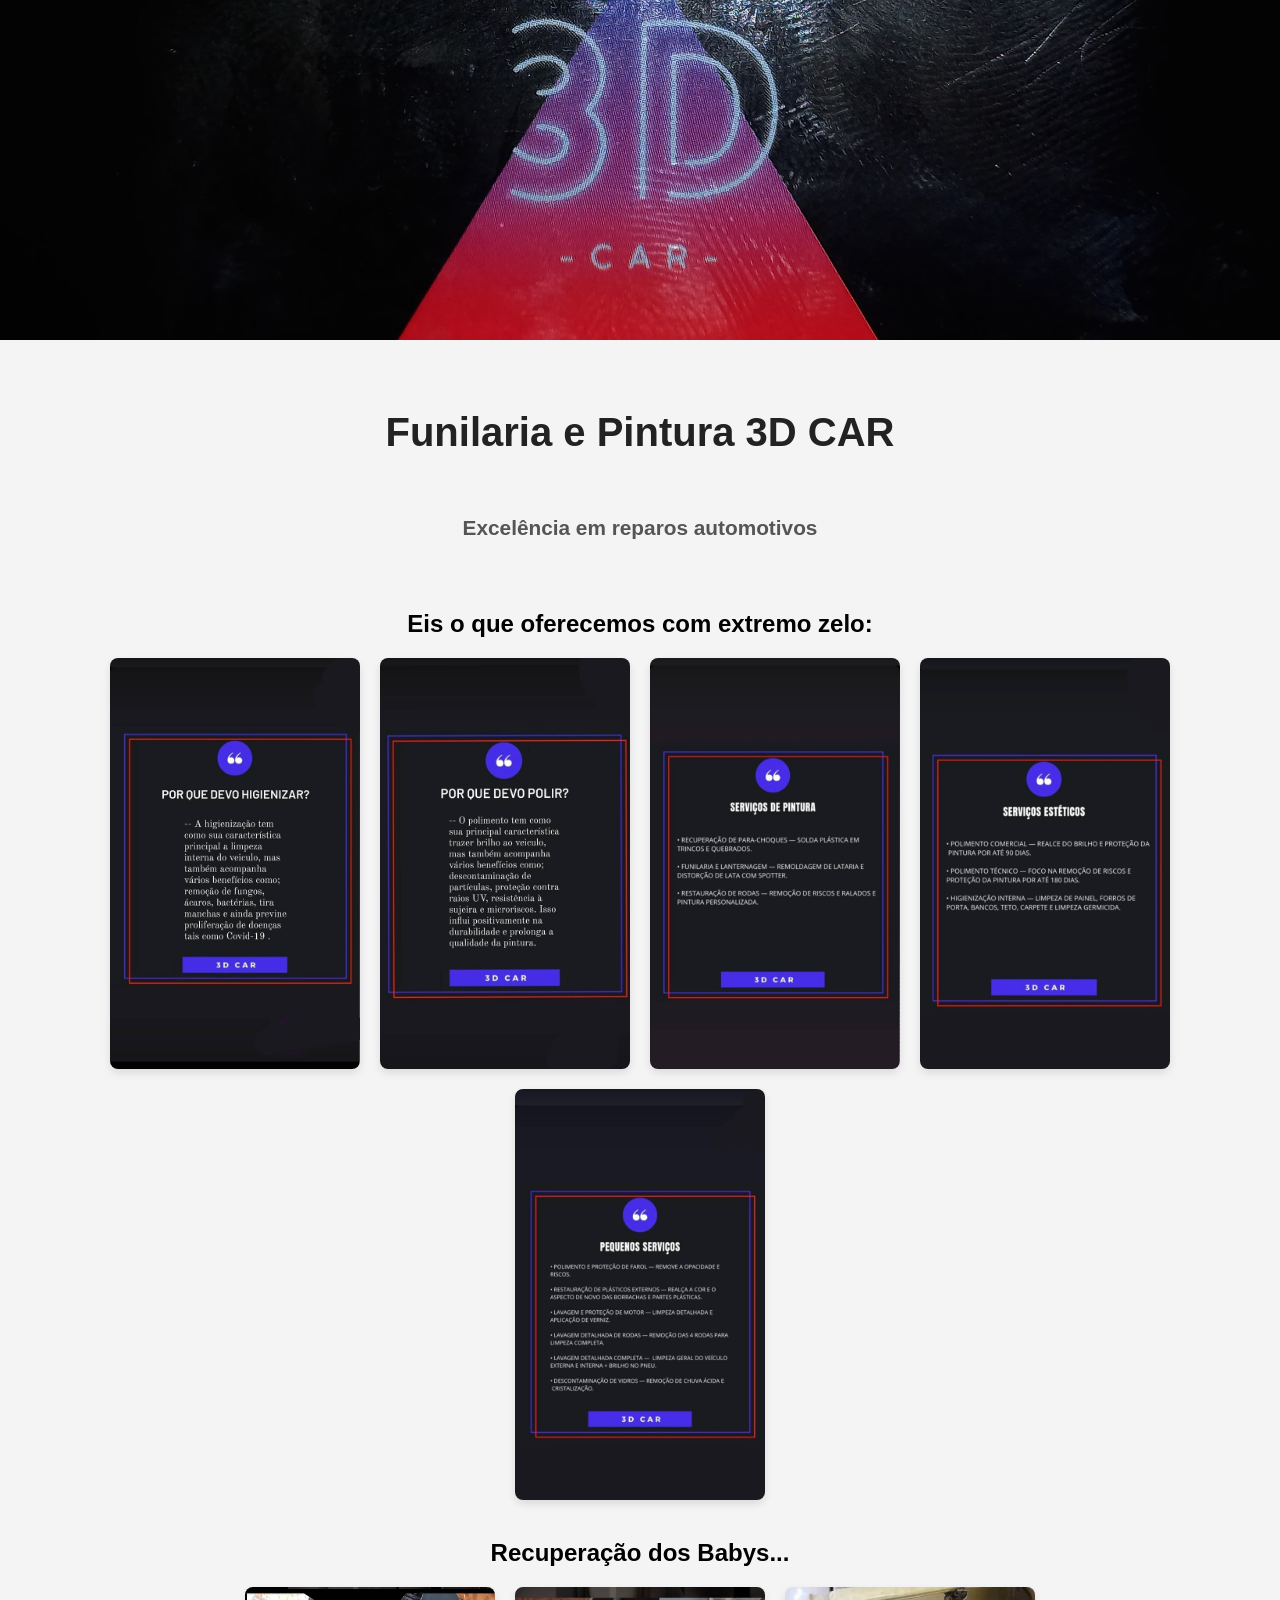
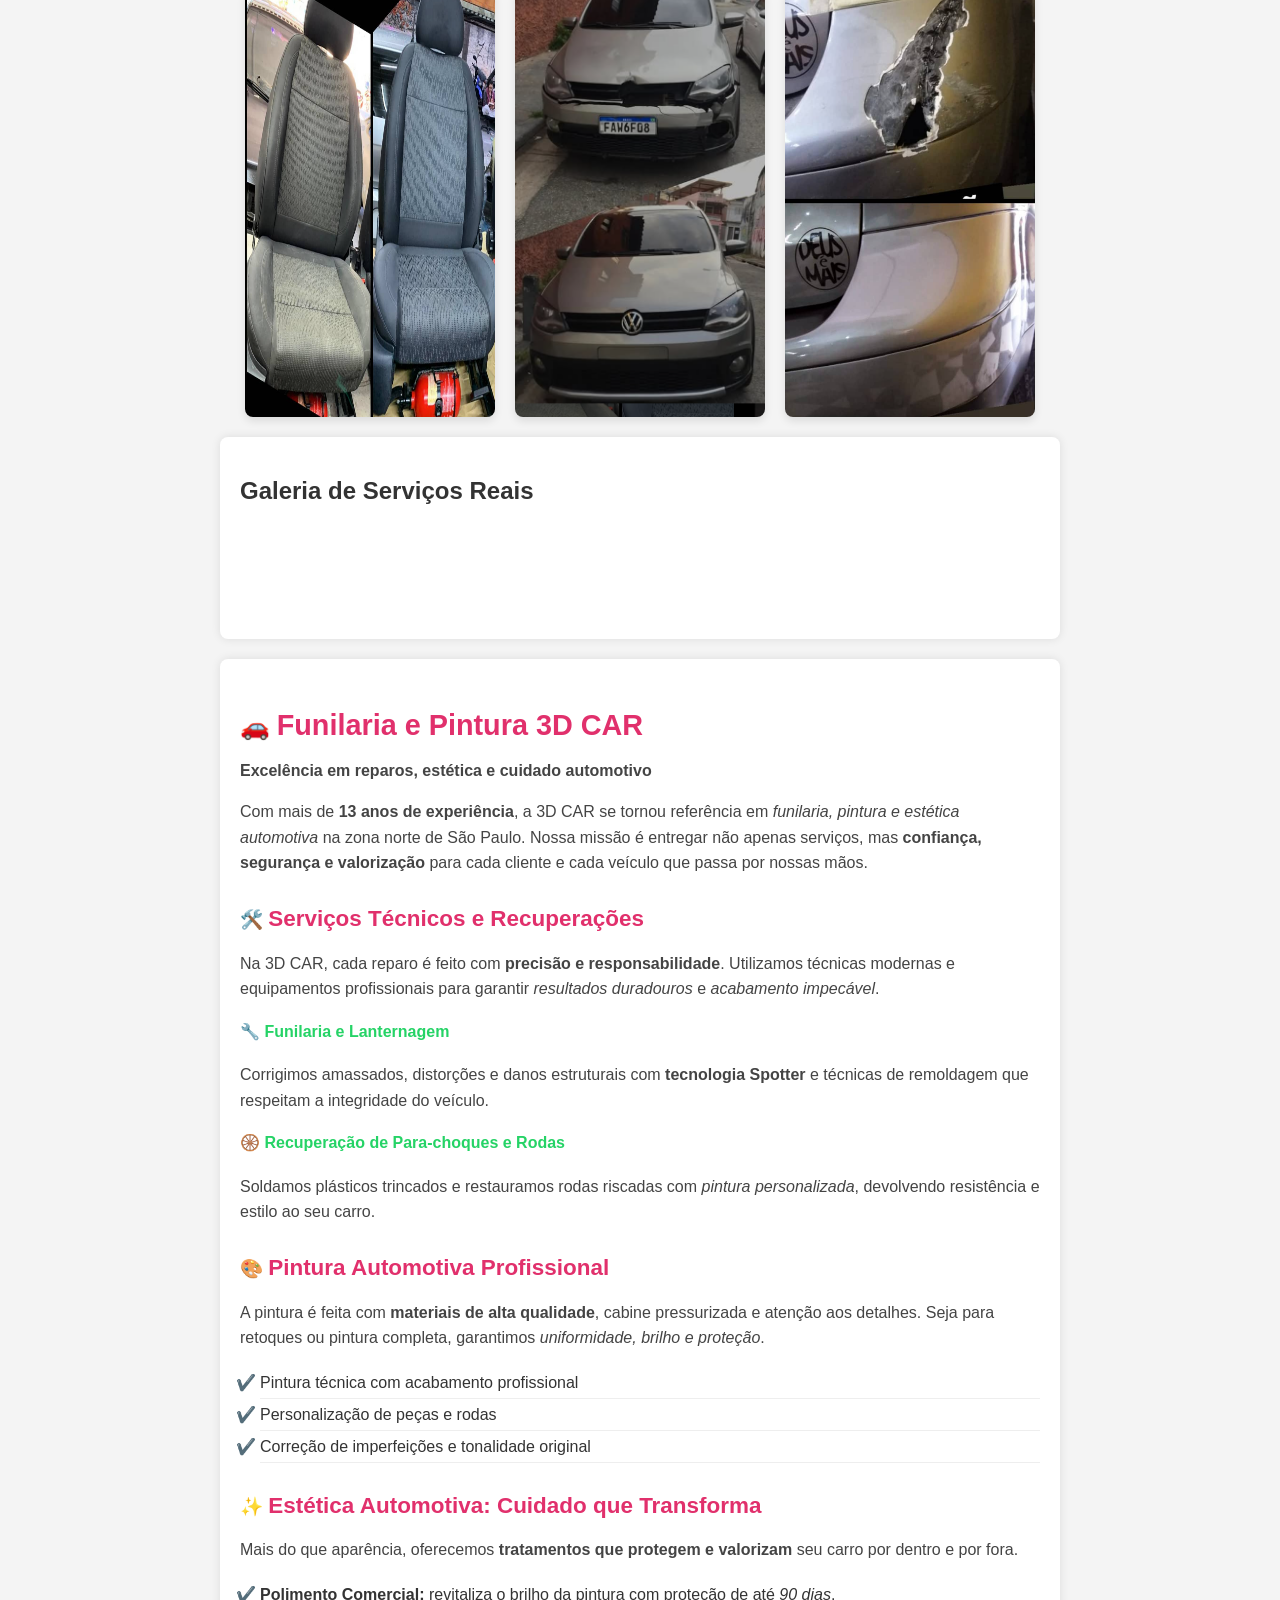
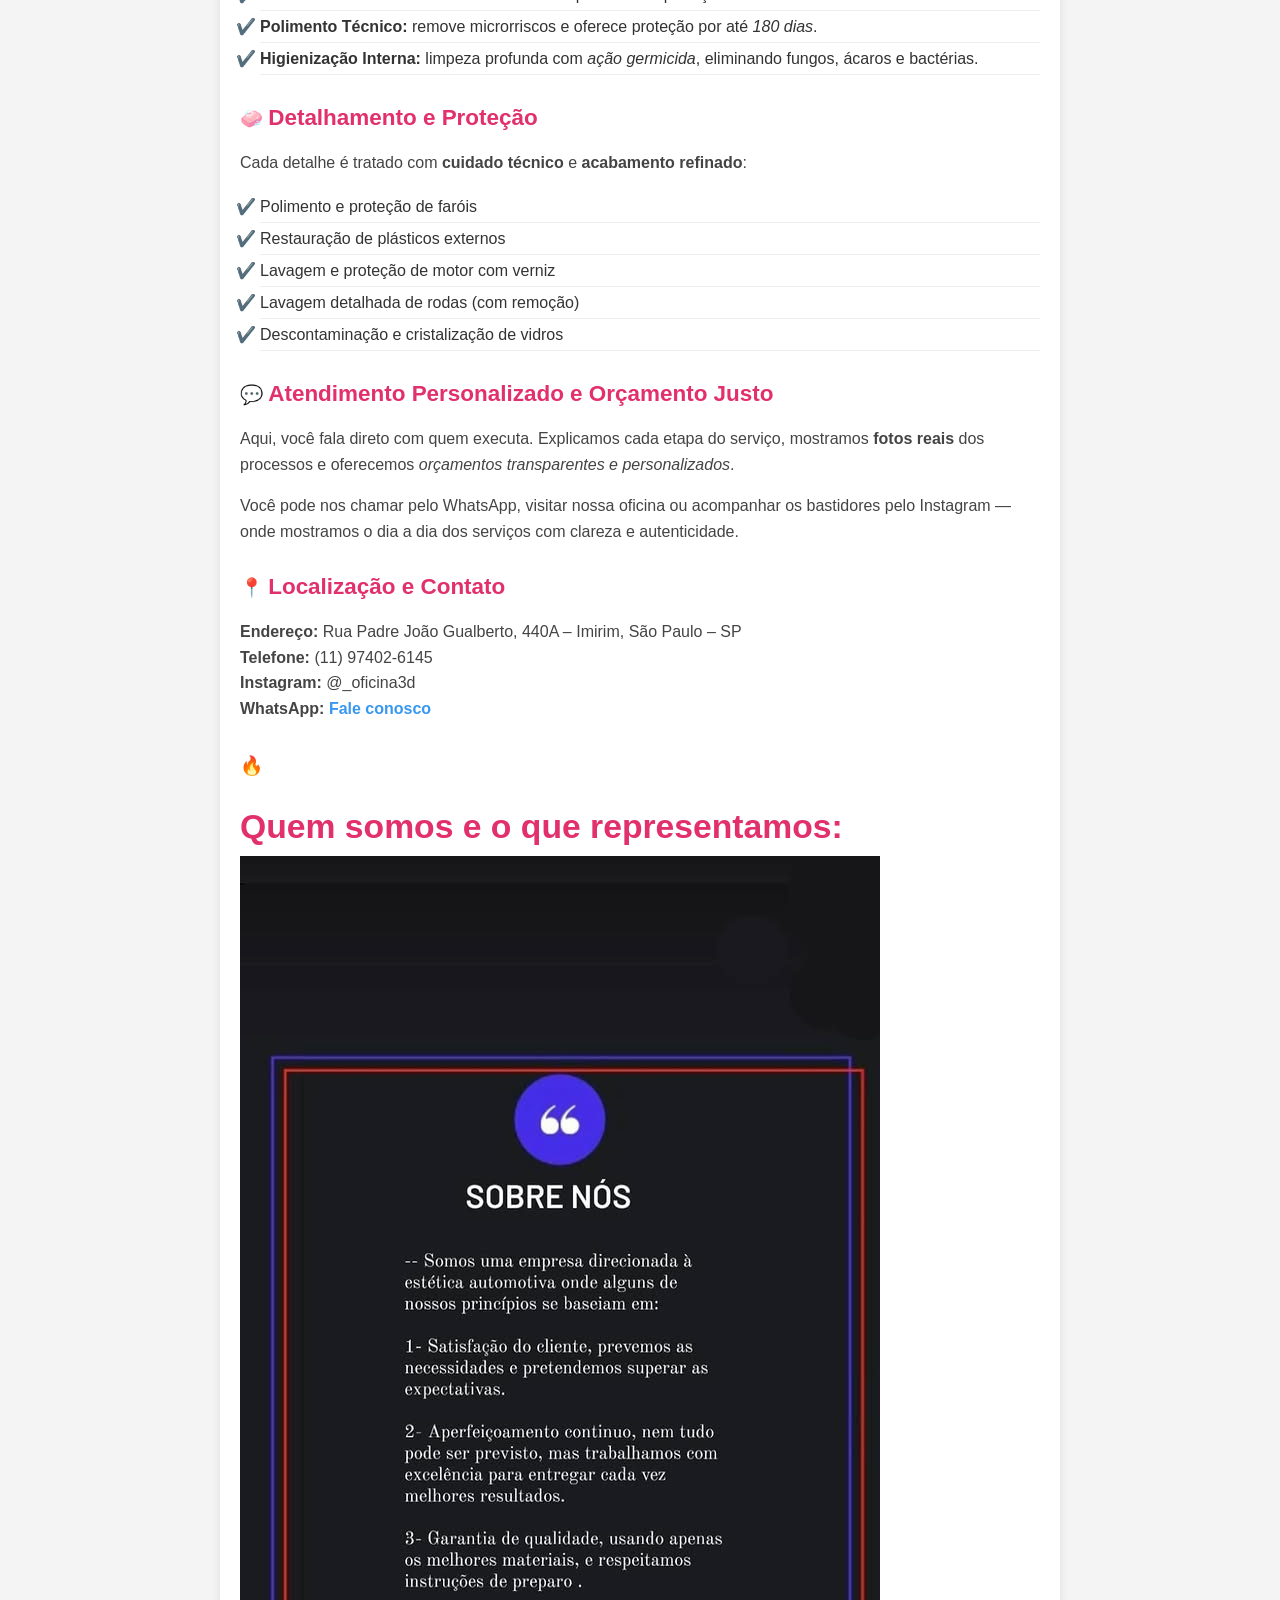
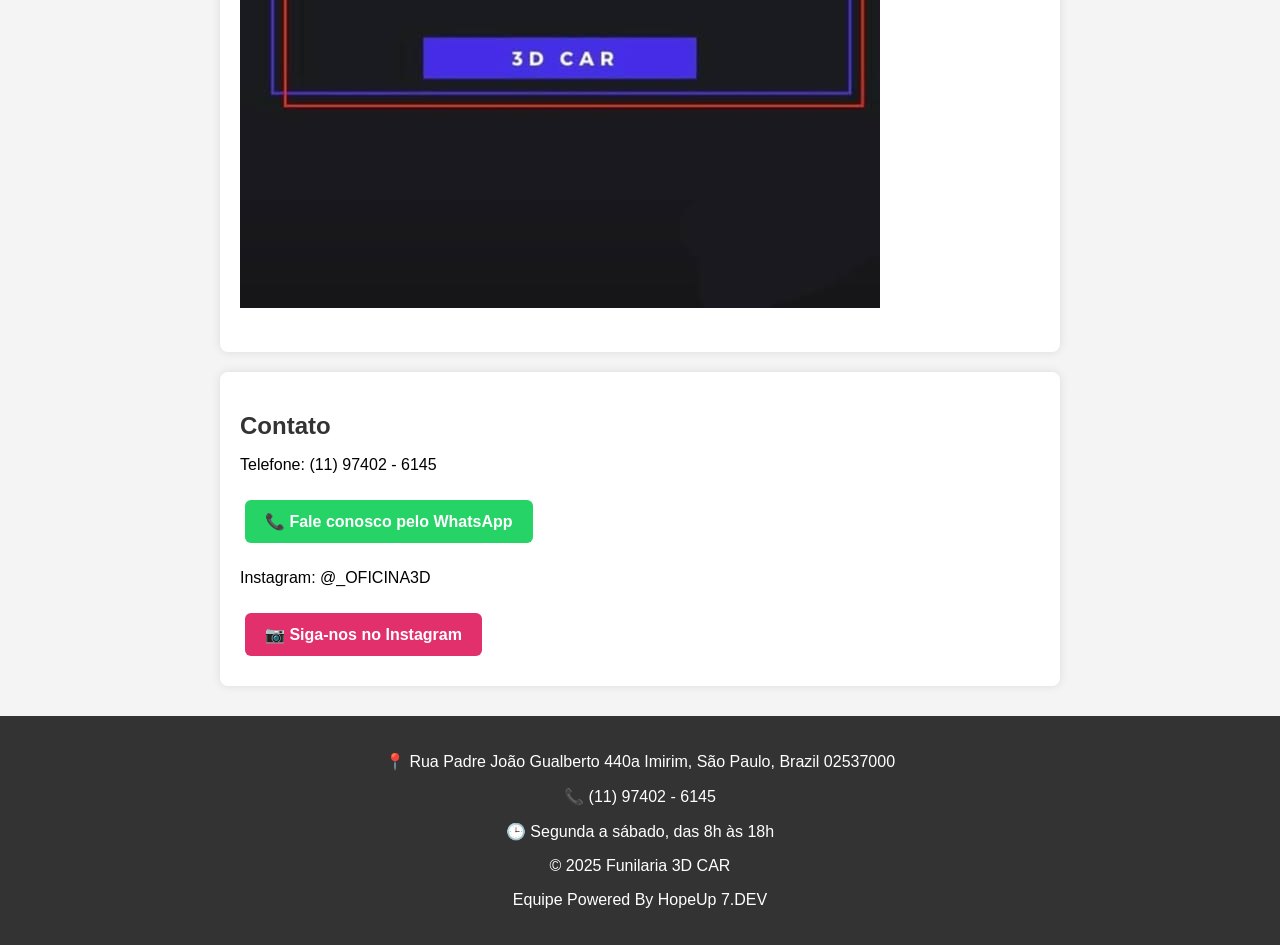
<file: index.html>
<!DOCTYPE html>
<html lang="pt-br">
<head>
  <meta charset="UTF-8">
  <meta name="viewport" content="width=device-width, initial-scale=1.0">
  <meta name="description" content="Funilaria e Pintura 3D CAR – Excelência em reparos automotivos, estética e pintura profissional na zona norte de São Paulo.">
  
  <title>Funilaria 3D CAR</title>
  <link rel="stylesheet" href="./fun_styles.css">
</head>
<body>

  <!-- 🔥 CABEÇALHO COM FUNDO DE IMAGEM -->
  <header class="banner">
    <div class="overlay"></div>
  </header>

  <main>
    <h1 class="titulo-principal">Funilaria e Pintura 3D CAR</h1>
    <h1 class="subtitulo-principal">Excelência em reparos automotivos</h1>

    <!-- 🔧 Galeria de Serviços -->
    <section class="galeria">
      <h2>Eis o que oferecemos com extremo zelo:</h2>
      <div class="imagens">

        <img src="fun_front\fun_assets\IMAGENS\serviços_prestados\fun_dan_pk_higienizar.jpg" alt="Reparo automotivo com atenção aos detalhes" loading="lazy">
        
        <img src="fun_front\fun_assets\IMAGENS\serviços_prestados\fun_dan_pk_polir.jpg" alt="Reparo automotivo com atenção aos detalhes" loading="lazy">
        
        <img src="fun_front\fun_assets\IMAGENS\serviços_prestados\fun_dan_serviços prestados1.jpg" alt="Reparo automotivo com atenção aos detalhes" loading="lazy">

        <img src="fun_front\fun_assets\IMAGENS\serviços_prestados\fun_dan_serviços prestados2.jpg" alt="Pintura profissional com acabamento refinado" loading="lazy">

        <img src="fun_front\fun_assets\IMAGENS\serviços_prestados\fun_dan_serviços prestados3.jpg" alt="Funilaria feita com precisão técnica" loading="lazy">
      </div>
    </section>

    <!-- 🔧 Recuperação de peças -->
    <section class="galeria">
      <h2>Recuperação dos Babys...</h2>
      <div class="imagens">

        <img src="fun_front/fun_assets/IMAGENS/restauracao/restauração_1.png" alt="Peça automotiva restaurada com técnica avançada" loading="lazy">

        <img src="fun_front/fun_assets/IMAGENS/restauracao/restauracao_2.png" alt="Recuperação de para-choque com acabamento profissional" loading="lazy">

        <img src="fun_front/fun_assets/IMAGENS/restauracao/restauracao_3.png" alt="Restauração de rodas com pintura personalizada" loading="lazy">
      </div>
    </section>

    <!-- 🎥 Galeria de vídeos reais -->
    <section class="caixa galeria">
      <h2>Galeria de Serviços Reais</h2>
      <div class="video-instagram-grid">

        <blockquote class="instagram-media" data-instgrm-permalink="https://www.instagram.com/reel/C7c71S9IW4c/" data-instgrm-version="14" style="max-width:540px; width:100%;"></blockquote>

        <blockquote class="instagram-media" data-instgrm-permalink="https://www.instagram.com/reel/C36L8ger9OQ/" data-instgrm-version="14" style="max-width:540px; width:100%;"></blockquote>

        <blockquote class="instagram-media" data-instgrm-permalink="https://www.instagram.com/reel/CTYE1ZBFa97/" data-instgrm-version="14" style="max-width:540px; width:100%;"></blockquote>

        <blockquote class="instagram-media" data-instgrm-permalink="https://www.instagram.com/reel/CXpFTALFDRd/" data-instgrm-version="14" style="max-width:540px; width:100%;"></blockquote>
        
      </div>
      <script async src="//www.instagram.com/embed.js"></script>
    </section>

    <!-- 🧾 Sobre Nós -->
    <section class="caixa apresentacao-3dcar">
      <h2>🚗 <span class="destaque">Funilaria e Pintura 3D CAR</span></h2>
      <p><strong>Excelência em reparos, estética e cuidado automotivo</strong></p>
      <p>Com mais de <strong>13 anos de experiência</strong>, a 3D CAR se tornou referência em <em>funilaria, pintura e estética automotiva</em> na zona norte de São Paulo. Nossa missão é entregar não apenas serviços, mas <strong>confiança, segurança e valorização</strong> para cada cliente e cada veículo que passa por nossas mãos.</p>

      <h3>🛠️ <span class="destaque">Serviços Técnicos e Recuperações</span></h3>
      <p>Na 3D CAR, cada reparo é feito com <strong>precisão e responsabilidade</strong>. Utilizamos técnicas modernas e equipamentos profissionais para garantir <em>resultados duradouros</em> e <em>acabamento impecável</em>.</p>

      <h4>🔧 Funilaria e Lanternagem</h4>
      <p>Corrigimos amassados, distorções e danos estruturais com <strong>tecnologia Spotter</strong> e técnicas de remoldagem que respeitam a integridade do veículo.</p>

      <h4>🛞 Recuperação de Para-choques e Rodas</h4>
      <p>Soldamos plásticos trincados e restauramos rodas riscadas com <em>pintura personalizada</em>, devolvendo resistência e estilo ao seu carro.</p>

      <h3>🎨 <span class="destaque">Pintura Automotiva Profissional</span></h3>
      <p>A pintura é feita com <strong>materiais de alta qualidade</strong>, cabine pressurizada e atenção aos detalhes. Seja para retoques ou pintura completa, garantimos <em>uniformidade, brilho e proteção</em>.</p>
      <ul>
        <li>Pintura técnica com acabamento profissional</li>
        <li>Personalização de peças e rodas</li>
        <li>Correção de imperfeições e tonalidade original</li>
      </ul>

      <h3>✨ <span class="destaque">Estética Automotiva: Cuidado que Transforma</span></h3>
      <p>Mais do que aparência, oferecemos <strong>tratamentos que protegem e valorizam</strong> seu carro por dentro e por fora.</p>
      <ul>
        <li><strong>Polimento Comercial:</strong> revitaliza o brilho da pintura com proteção de até <em>90 dias</em>.</li>
        <li><strong>Polimento Técnico:</strong> remove microrriscos e oferece proteção por até <em>180 dias</em>.</li>
        <li><strong>Higienização Interna:</strong> limpeza profunda com <em>ação germicida</em>, eliminando fungos, ácaros e bactérias.</li>
      </ul>

      <h3>🧼 <span class="destaque">Detalhamento e Proteção</span></h3>
      <p>Cada detalhe é tratado com <strong>cuidado técnico</strong> e <strong>acabamento refinado</strong>:</p>
      <ul>
        <li>Polimento e proteção de faróis</li>
        <li>Restauração de plásticos externos</li>
        <li>Lavagem e proteção de motor com verniz</li>
        <li>Lavagem detalhada de rodas (com remoção)</li>
        <li>Descontaminação e cristalização de vidros</li>
      </ul>

      <h3>💬 <span class="destaque">Atendimento Personalizado e Orçamento Justo</span></h3>
      <p>Aqui, você fala direto com quem executa. Explicamos cada etapa do serviço, mostramos <strong>fotos reais</strong> dos processos e oferecemos <em>orçamentos transparentes e personalizados</em>.</p>
      <p>Você pode nos chamar pelo WhatsApp, visitar nossa oficina ou acompanhar os bastidores pelo Instagram — onde mostramos o dia a dia dos serviços com clareza e autenticidade.</p>

      <h3>📍 <span class="destaque">Localização e Contato</span></h3>
      <p><strong>Endereço:</strong> Rua Padre João Gualberto, 440A – Imirim, São Paulo – SP<br>
        <strong>Telefone:</strong> (11) 97402-6145<br>
        <strong>Instagram:</strong> @_oficina3d<br>
        <strong>WhatsApp:</strong> <a href="https://wa.me/5511974026145" target="_blank">Fale conosco</a></p>

      <h3>🔥 <span class="destaque


      </section class="galeria">
      <h2>Quem somos e o que representamos:</h2>
      <div class="imagens">
        <img src="fun_front/fun_assets/IMAGENS/fun_dan_sobre_nos/fun_dan_sobre_nos.jpg" alt="Quem somos...">

      </div>
    </section>

    <section class="caixa contato">
      <h2>Contato</h2>

      <!-- Botão WhatsApp -->
      <p>Telefone: (11) 97402 - 6145</p>
      <a href="https://wa.me/5511974026145" target="_blank" class="botao-whatsapp">
        📞 Fale conosco pelo WhatsApp
      </a>

      <!-- Botão Instagram -->
      <p>Instagram: @_OFICINA3D</p>
      <a href="https://instagram.com/_OFICINA3D" target="_blank" class="botao-instagram">
        📷 Siga-nos no Instagram
      </a>
    </section>
  </main>

  <footer>
    <p>📍 Rua Padre João Gualberto 440a Imirim, São Paulo, Brazil 02537000</p>
    <p>📞 (11) 97402 - 6145</p>
    <p>🕒 Segunda a sábado, das 8h às 18h</p>
    <p>&copy; 2025 Funilaria 3D CAR</p>
    <p>Equipe Powered By HopeUp 7.DEV</p>

  </footer>

</body>
</html>
</file>
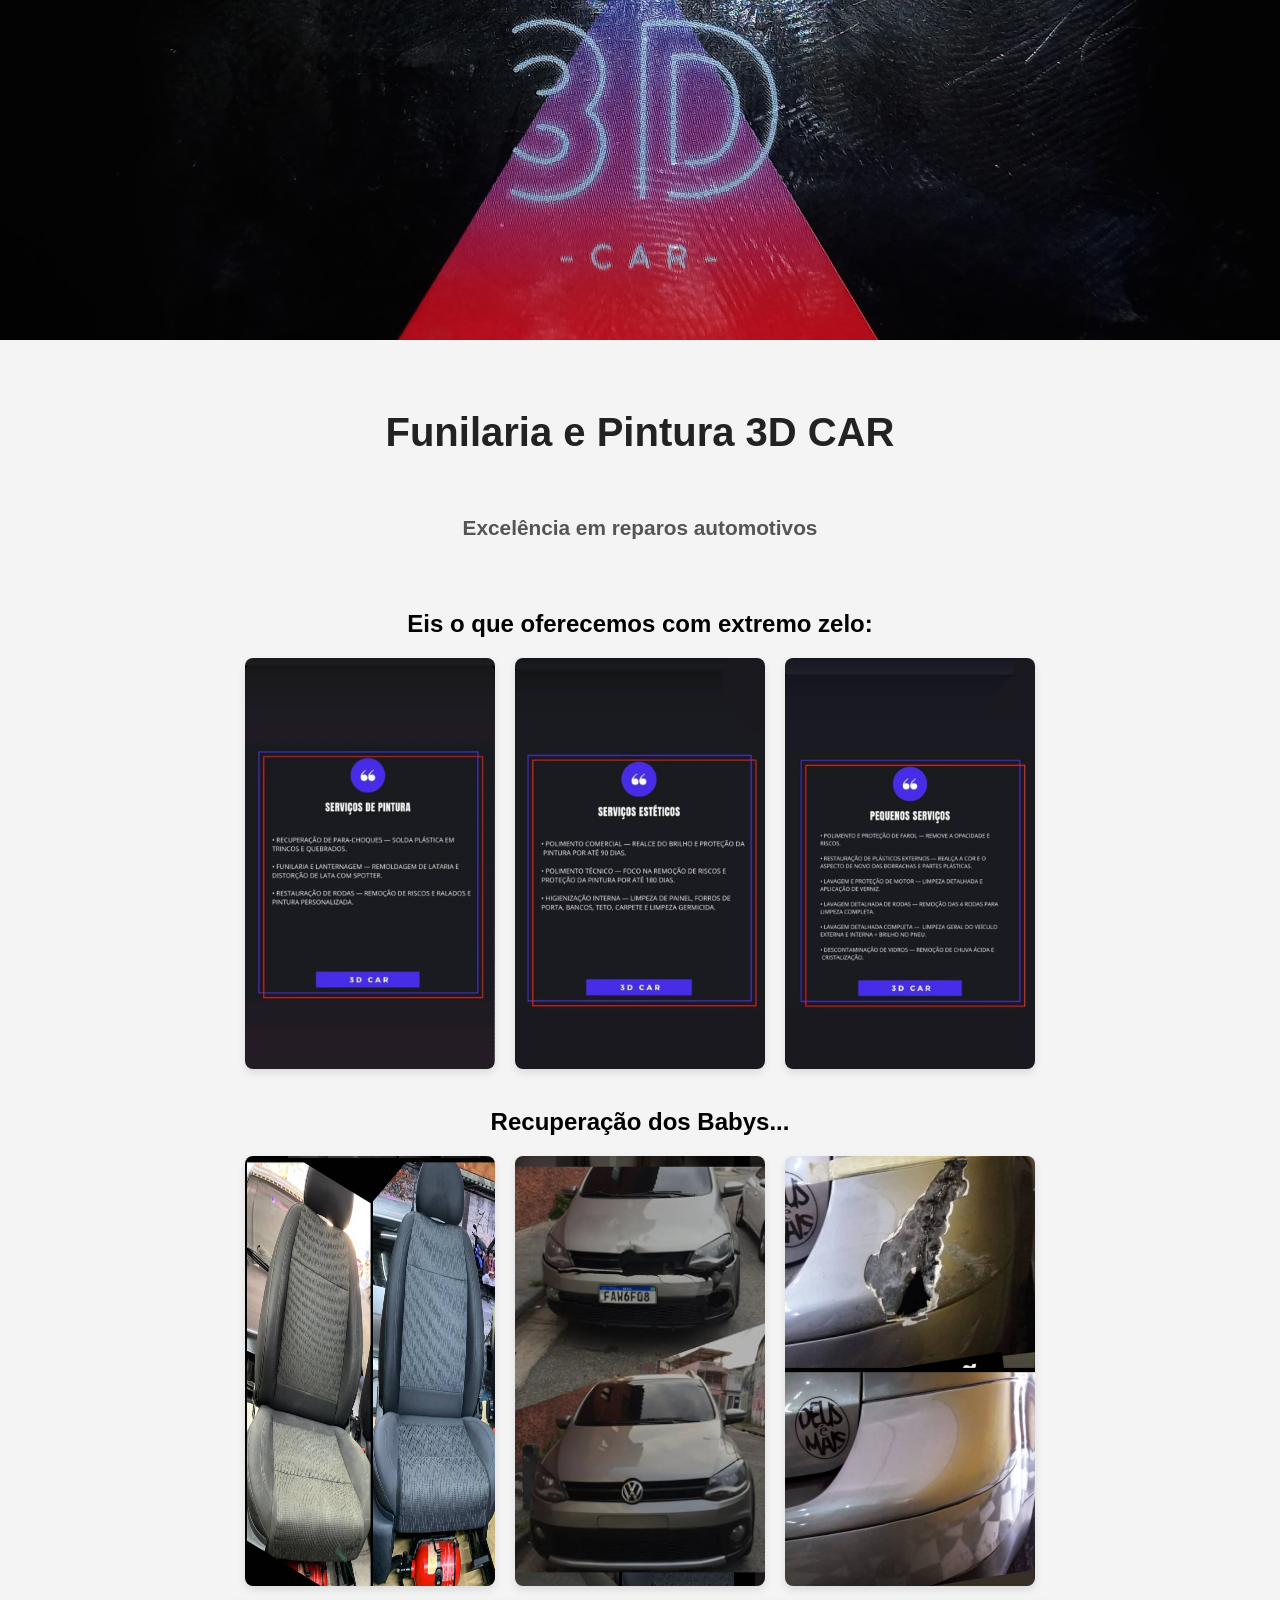
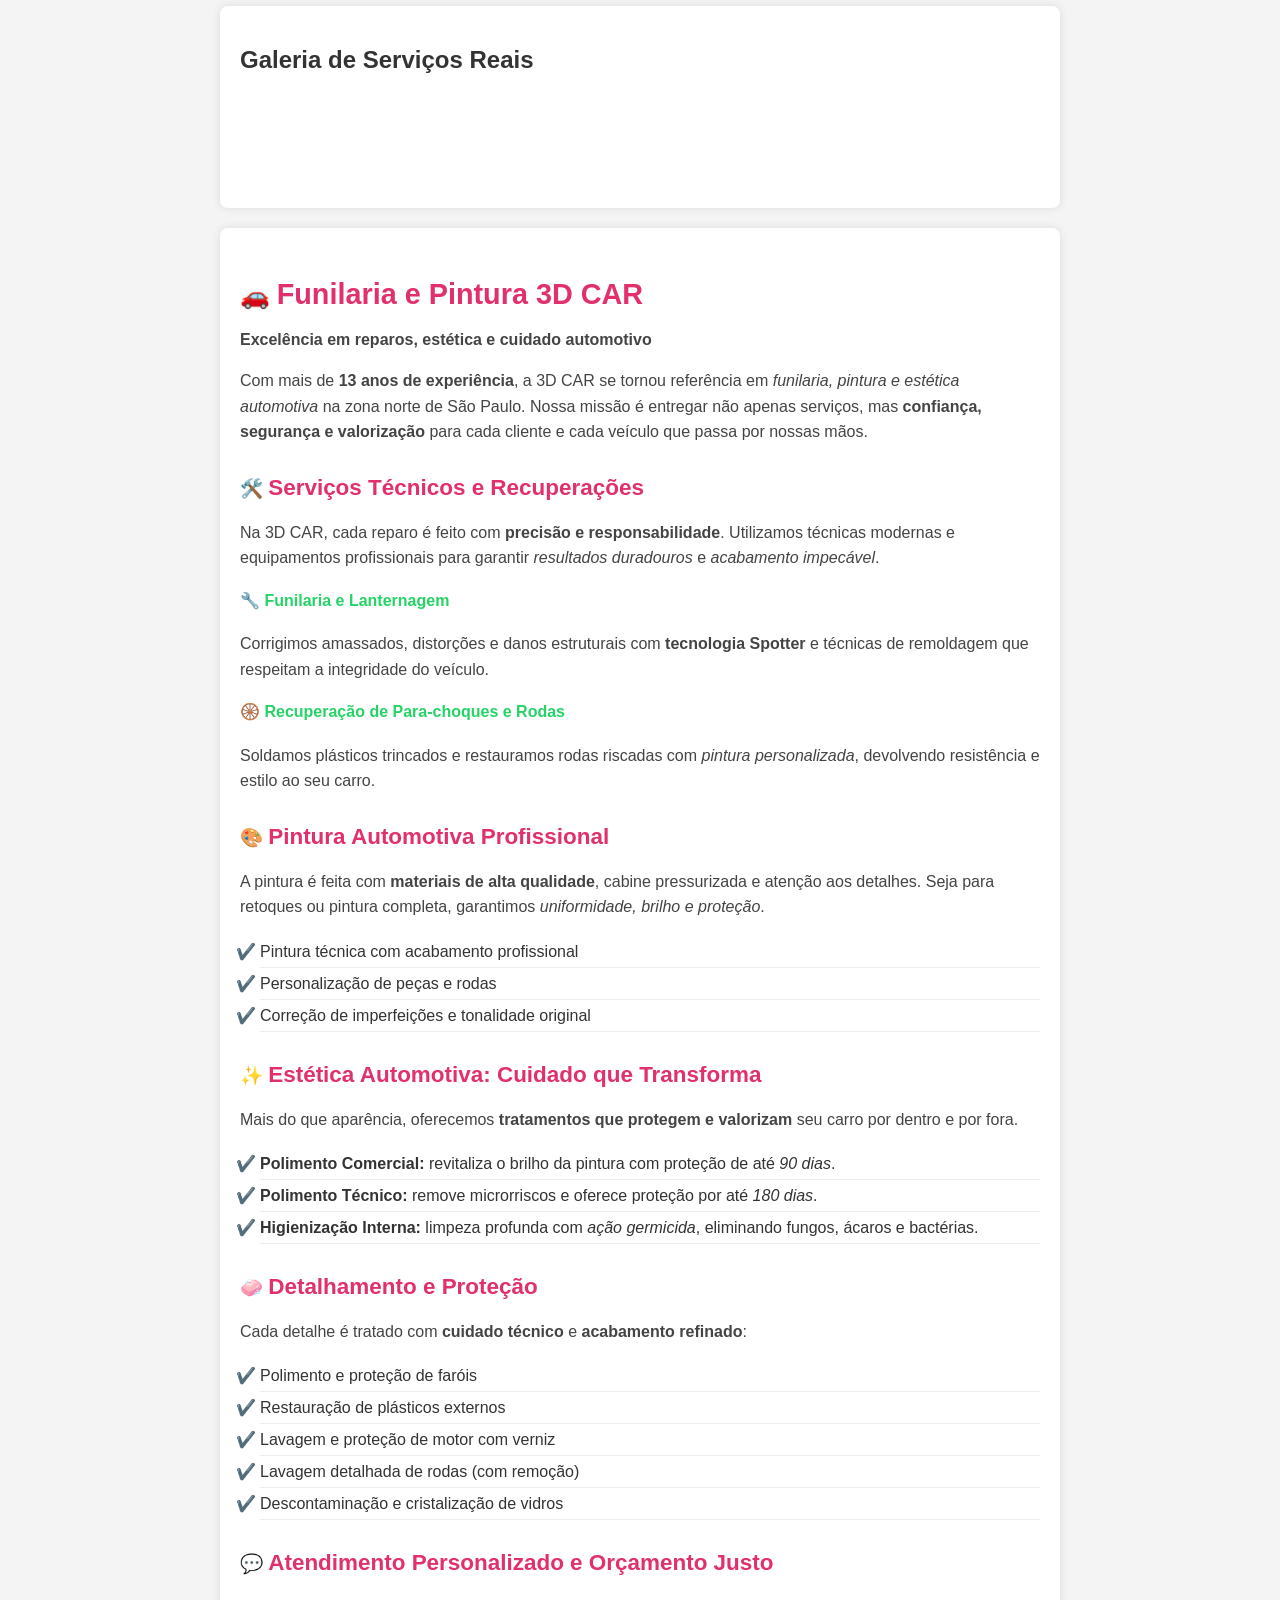
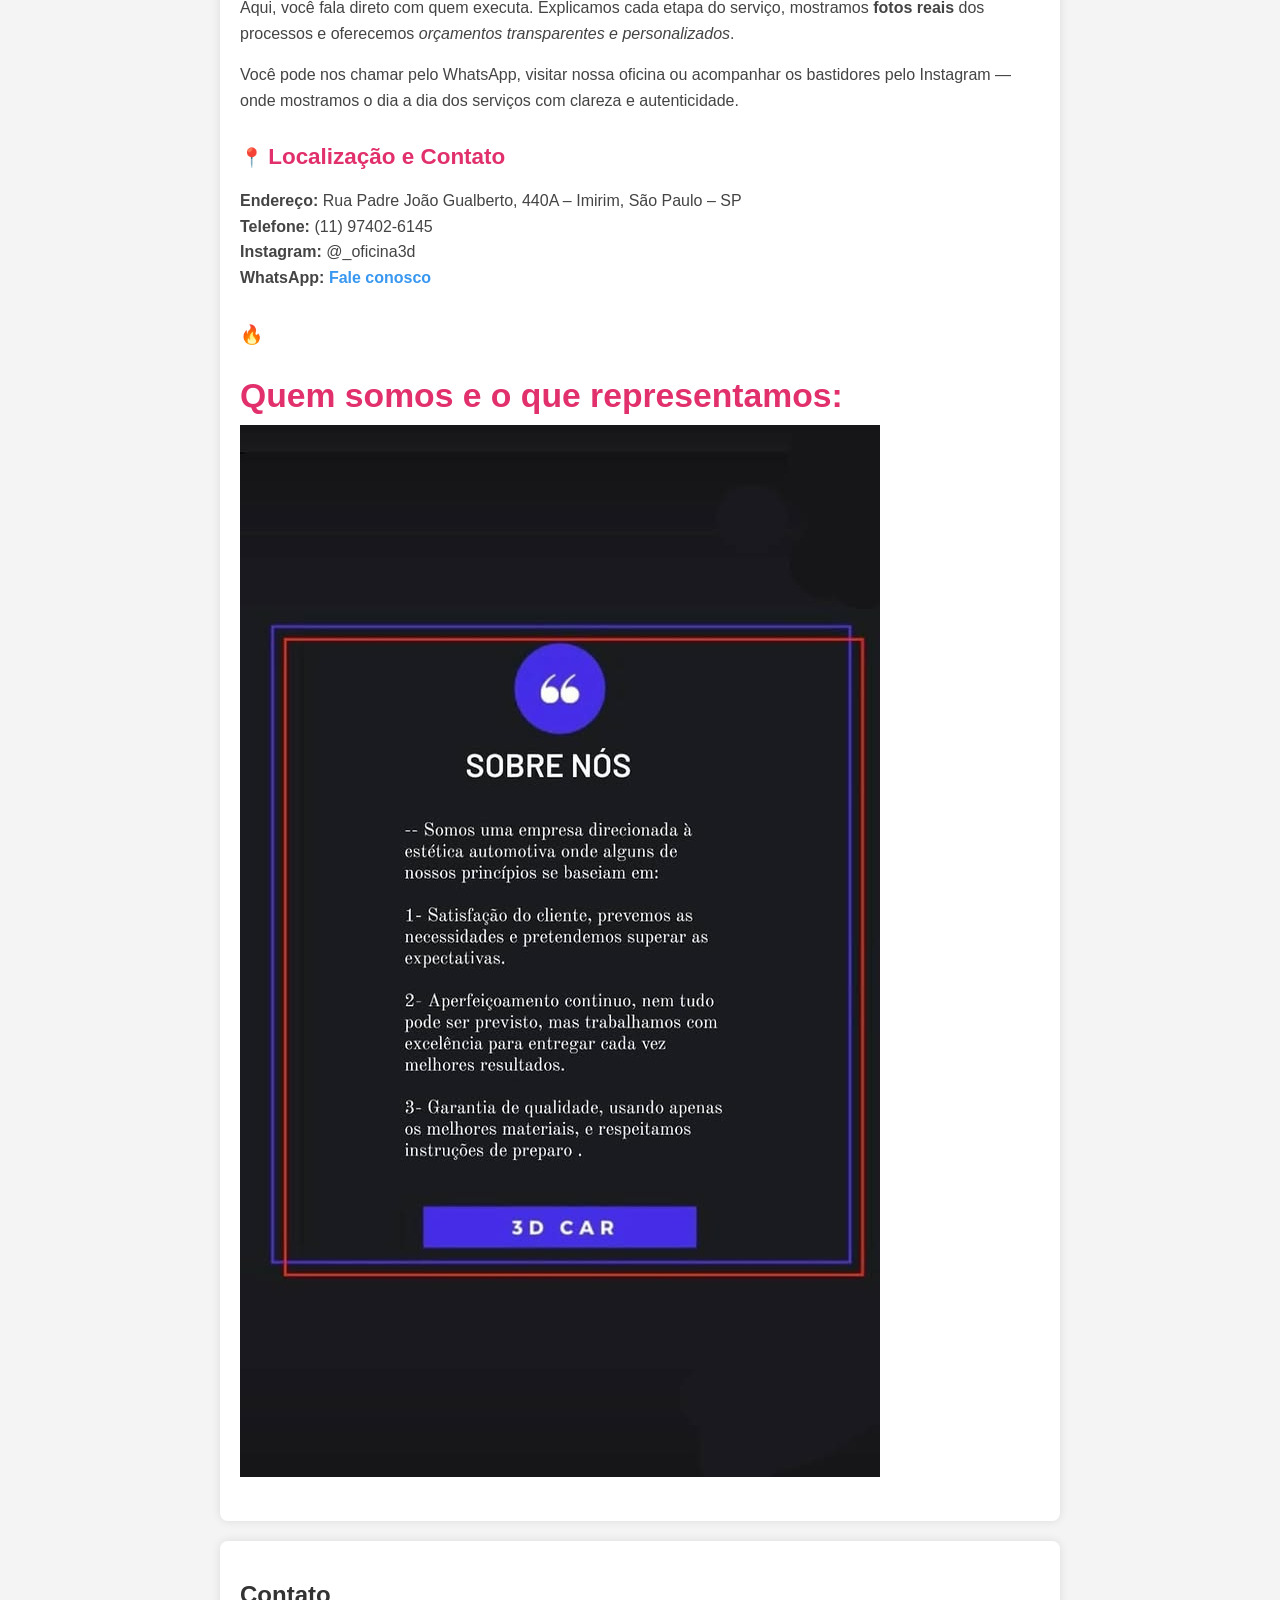
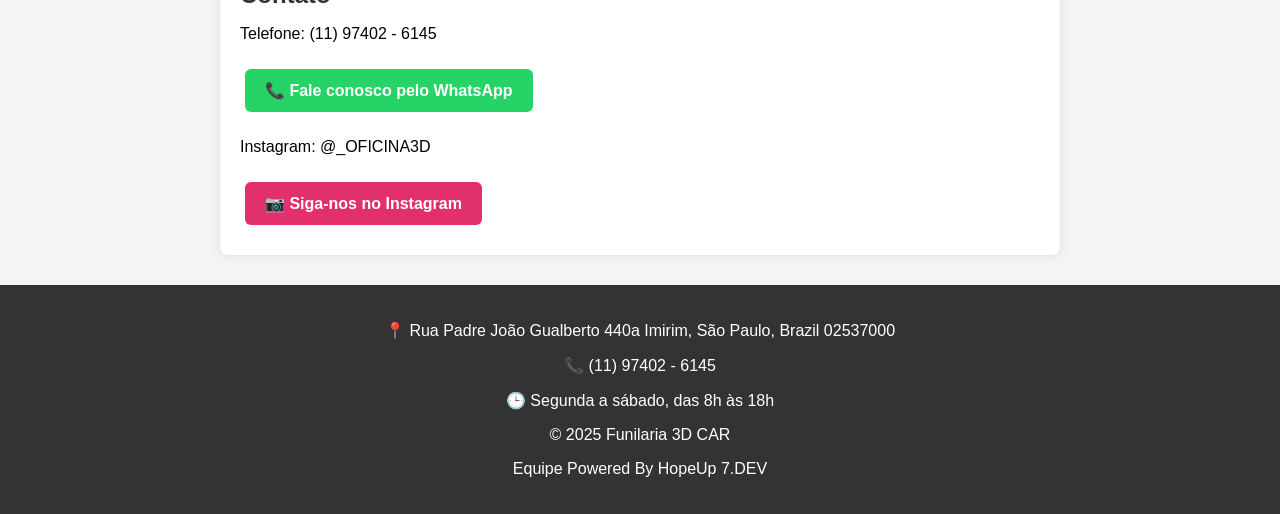
<file: fun_front/fun_index.html>
<!DOCTYPE html>
<html lang="pt-br">
<head>
  <meta charset="UTF-8">
  <meta name="viewport" content="width=device-width, initial-scale=1.0">
  <meta name="description" content="Funilaria e Pintura 3D CAR – Excelência em reparos automotivos, estética e pintura profissional na zona norte de São Paulo.">
  <title>Funilaria 3D CAR</title>
  <link rel="stylesheet" href="./fun_styles.css">
</head>
<body>

  <!-- 🔥 CABEÇALHO COM FUNDO DE IMAGEM -->
  <header class="banner">
    <div class="overlay"></div>
  </header>

  <main>
    <h1 class="titulo-principal">Funilaria e Pintura 3D CAR</h1>
    <h1 class="subtitulo-principal">Excelência em reparos automotivos</h1>

    <!-- 🔧 Galeria de Serviços -->
    <section class="galeria">
      <h2>Eis o que oferecemos com extremo zelo:</h2>
      <div class="imagens">

        <img src="fun_assets/IMAGENS/serviços prestados/fun_dan_serviços prestados1.jpg" alt="Reparo automotivo com atenção aos detalhes" loading="lazy">

        <img src="fun_assets/IMAGENS/serviços prestados/fun_dan_serviços prestados2.jpg" alt="Pintura profissional com acabamento refinado" loading="lazy">

        <img src="fun_assets/IMAGENS/serviços prestados/fun_dan_serviços prestados3.jpg" alt="Funilaria feita com precisão técnica" loading="lazy">
      </div>
    </section>

    <!-- 🔧 Recuperação de peças -->
    <section class="galeria">
      <h2>Recuperação dos Babys...</h2>
      <div class="imagens">

        <img src="fun_assets/IMAGENS/restauracao/restauração_1.png" alt="Peça automotiva restaurada com técnica avançada" loading="lazy">

        <img src="fun_assets/IMAGENS/restauracao/restauracao_2.png" alt="Recuperação de para-choque com acabamento profissional" loading="lazy">

        <img src="fun_assets/IMAGENS/restauracao/restauracao_3.png" alt="Restauração de rodas com pintura personalizada" loading="lazy">
      </div>
    </section>

    <!-- 🎥 Galeria de vídeos reais -->
    <section class="caixa galeria">
      <h2>Galeria de Serviços Reais</h2>
      <div class="video-instagram-grid">

        <blockquote class="instagram-media" data-instgrm-permalink="https://www.instagram.com/reel/C7c71S9IW4c/" data-instgrm-version="14" style="max-width:540px; width:100%;"></blockquote>

        <blockquote class="instagram-media" data-instgrm-permalink="https://www.instagram.com/reel/C36L8ger9OQ/" data-instgrm-version="14" style="max-width:540px; width:100%;"></blockquote>

        <blockquote class="instagram-media" data-instgrm-permalink="https://www.instagram.com/reel/CTYE1ZBFa97/" data-instgrm-version="14" style="max-width:540px; width:100%;"></blockquote>

        <blockquote class="instagram-media" data-instgrm-permalink="https://www.instagram.com/reel/CXpFTALFDRd/" data-instgrm-version="14" style="max-width:540px; width:100%;"></blockquote>
        
      </div>
      <script async src="//www.instagram.com/embed.js"></script>
    </section>

    <!-- 🧾 Sobre Nós -->
    <section class="caixa apresentacao-3dcar">
      <h2>🚗 <span class="destaque">Funilaria e Pintura 3D CAR</span></h2>
      <p><strong>Excelência em reparos, estética e cuidado automotivo</strong></p>
      <p>Com mais de <strong>13 anos de experiência</strong>, a 3D CAR se tornou referência em <em>funilaria, pintura e estética automotiva</em> na zona norte de São Paulo. Nossa missão é entregar não apenas serviços, mas <strong>confiança, segurança e valorização</strong> para cada cliente e cada veículo que passa por nossas mãos.</p>

      <h3>🛠️ <span class="destaque">Serviços Técnicos e Recuperações</span></h3>
      <p>Na 3D CAR, cada reparo é feito com <strong>precisão e responsabilidade</strong>. Utilizamos técnicas modernas e equipamentos profissionais para garantir <em>resultados duradouros</em> e <em>acabamento impecável</em>.</p>

      <h4>🔧 Funilaria e Lanternagem</h4>
      <p>Corrigimos amassados, distorções e danos estruturais com <strong>tecnologia Spotter</strong> e técnicas de remoldagem que respeitam a integridade do veículo.</p>

      <h4>🛞 Recuperação de Para-choques e Rodas</h4>
      <p>Soldamos plásticos trincados e restauramos rodas riscadas com <em>pintura personalizada</em>, devolvendo resistência e estilo ao seu carro.</p>

      <h3>🎨 <span class="destaque">Pintura Automotiva Profissional</span></h3>
      <p>A pintura é feita com <strong>materiais de alta qualidade</strong>, cabine pressurizada e atenção aos detalhes. Seja para retoques ou pintura completa, garantimos <em>uniformidade, brilho e proteção</em>.</p>
      <ul>
        <li>Pintura técnica com acabamento profissional</li>
        <li>Personalização de peças e rodas</li>
        <li>Correção de imperfeições e tonalidade original</li>
      </ul>

      <h3>✨ <span class="destaque">Estética Automotiva: Cuidado que Transforma</span></h3>
      <p>Mais do que aparência, oferecemos <strong>tratamentos que protegem e valorizam</strong> seu carro por dentro e por fora.</p>
      <ul>
        <li><strong>Polimento Comercial:</strong> revitaliza o brilho da pintura com proteção de até <em>90 dias</em>.</li>
        <li><strong>Polimento Técnico:</strong> remove microrriscos e oferece proteção por até <em>180 dias</em>.</li>
        <li><strong>Higienização Interna:</strong> limpeza profunda com <em>ação germicida</em>, eliminando fungos, ácaros e bactérias.</li>
      </ul>

      <h3>🧼 <span class="destaque">Detalhamento e Proteção</span></h3>
      <p>Cada detalhe é tratado com <strong>cuidado técnico</strong> e <strong>acabamento refinado</strong>:</p>
      <ul>
        <li>Polimento e proteção de faróis</li>
        <li>Restauração de plásticos externos</li>
        <li>Lavagem e proteção de motor com verniz</li>
        <li>Lavagem detalhada de rodas (com remoção)</li>
        <li>Descontaminação e cristalização de vidros</li>
      </ul>

      <h3>💬 <span class="destaque">Atendimento Personalizado e Orçamento Justo</span></h3>
      <p>Aqui, você fala direto com quem executa. Explicamos cada etapa do serviço, mostramos <strong>fotos reais</strong> dos processos e oferecemos <em>orçamentos transparentes e personalizados</em>.</p>
      <p>Você pode nos chamar pelo WhatsApp, visitar nossa oficina ou acompanhar os bastidores pelo Instagram — onde mostramos o dia a dia dos serviços com clareza e autenticidade.</p>

      <h3>📍 <span class="destaque">Localização e Contato</span></h3>
      <p><strong>Endereço:</strong> Rua Padre João Gualberto, 440A – Imirim, São Paulo – SP<br>
        <strong>Telefone:</strong> (11) 97402-6145<br>
        <strong>Instagram:</strong> @_oficina3d<br>
        <strong>WhatsApp:</strong> <a href="https://wa.me/5511974026145" target="_blank">Fale conosco</a></p>

      <h3>🔥 <span class="destaque


      </section class="galeria">
      <h2>Quem somos e o que representamos:</h2>
      <div class="imagens">
        <img src="fun_assets/IMAGENS/fun_dan_sobre_nos/fun_dan_sobre_nos.jpg" alt="Quem somos...">
        
      </div>
    </section>

    <section class="caixa contato">
      <h2>Contato</h2>

      <!-- Botão WhatsApp -->
      <p>Telefone: (11) 97402 - 6145</p>
      <a href="https://wa.me/5511974026145" target="_blank" class="botao-whatsapp">
        📞 Fale conosco pelo WhatsApp
      </a>

      <!-- Botão Instagram -->
      <p>Instagram: @_OFICINA3D</p>
      <a href="https://instagram.com/_OFICINA3D" target="_blank" class="botao-instagram">
        📷 Siga-nos no Instagram
      </a>
    </section>
  </main>

  <footer>
    <p>📍 Rua Padre João Gualberto 440a Imirim, São Paulo, Brazil 02537000</p>
    <p>📞 (11) 97402 - 6145</p>
    <p>🕒 Segunda a sábado, das 8h às 18h</p>
    <p>&copy; 2025 Funilaria 3D CAR</p>
    <p>Equipe Powered By HopeUp 7.DEV</p>

  </footer>

</body>
</html>
</file>
<file: fun_styles.css>
/* 🔷 BANNER COM IMAGEM DE FUNDO */
.banner {
  background-image: url('fun_front/fun_assets/IMAGENS/banner/foto_logo.jpg');
  background-size: cover;
  background-position: center 30%;
  background-repeat: no-repeat;
  height: 300px;
  display: flex;
  align-items: center;
  justify-content: center;
  position: relative;
  color: white;
  text-align: center;
}



/* 🔷 TÍTULOS PRINCIPAIS */
.titulo-principal {
  font-size: 2.5em;
  font-weight: bold;
  color: #222;
  text-align: center;
  margin-top: 40px;
  font-family: 'Segoe UI', sans-serif;
}

.subtitulo-principal {
  font-size: 1.3em;
  color: #555;
  text-align: center;
  margin-bottom: 30px;
  font-family: 'Segoe UI', sans-serif;
}

/* 🔷 ESTILO GERAL */
body {
  font-family: Arial, sans-serif;
  margin: 0;
  padding: 0;
  background-color: #f4f4f4;
  text-align: center;
}

header, footer {
  background-color: #333;
  color: white;
  padding: 20px 10px;
}

main {
  display: flex;
  flex-direction: column;
  align-items: center;
  gap: 20px;
  padding: 30px 10px;
}

/* 🔷 CAIXAS DAS SEÇÕES */
.caixa {
  background-color: white;
  border-radius: 8px;
  box-shadow: 0 0 10px rgba(0,0,0,0.1);
  width: 90%;
  max-width: 800px;
  padding: 20px;
  text-align: left;
}

.caixa h2 {
  color: #333;
  margin-bottom: 10px;
}

.caixa ul {
  list-style: none;
  padding: 0;
}

.caixa ul li {
  padding: 5px 0;
  border-bottom: 1px solid #ddd;
}

/* 🔷 GALERIA COM FLEXBOX + ZOOM NAS IMAGENS */
.galeria .imagens {
  display: flex;
  justify-content: center;
  flex-wrap: wrap;
  gap: 20px;
  margin-top: 20px;
  overflow: visible;
}

.galeria .imagens img {
  width: 100%;
  max-width: 250px;
  height: auto;
  border-radius: 8px;
  box-shadow: 0 4px 8px rgba(0,0,0,0.1);
  transition: transform 0.4s ease-in-out;
  cursor: zoom-in;
}

.galeria .imagens img:hover {
  transform: scale(1.8);
  z-index: 10;
}

/* 🔷 BOTÕES DE CONTATO */
.botao-whatsapp,
.botao-instagram {
  display: inline-block;
  margin: 10px 5px;
  padding: 12px 20px;
  font-size: 16px;
  font-weight: bold;
  text-decoration: none;
  border-radius: 6px;
  color: white;
  transition: background-color 0.3s ease;
}

/* 🔷 Acessibilidade nos botões */
.botao-whatsapp:focus,
.botao-instagram:focus {
  outline: 2px solid #fff;
  outline-offset: 2px;
}

/* WhatsApp: verde vibrante */
.botao-whatsapp {
  background-color: #25D366;
}

.botao-whatsapp:hover {
  background-color: #128C7E;
}

/* Instagram: rosa vibrante */
.botao-instagram {
  background-color: #E1306C;
}

.botao-instagram:hover {
  background-color: #C13584;
}

/* 🔷 GRID DE VÍDEOS DO INSTAGRAM */
.video-instagram-grid {
  display: flex;
  flex-wrap: wrap;
  justify-content: center;
  gap: 30px;
  margin-top: 20px;
}

.video-instagram-grid blockquote.instagram-media {
  flex: 1 1 300px;
  max-width: 400px;
  width: 100%;
  box-shadow: 0 4px 12px rgba(0,0,0,0.1);
  border-radius: 8px;
}

/* 🔷 APRESENTAÇÃO 3D CAR (Sobre Nós) */
.apresentacao-3dcar h2,
.apresentacao-3dcar h3 {
  color: #E1306C;
  margin-top: 30px;
}

.apresentacao-3dcar h4 {
  color: #25D366;
  margin-top: 20px;
}

.apresentacao-3dcar .destaque {
  font-weight: bold;
  font-size: 1.2em;
}

.apresentacao-3dcar ul {
  margin: 10px 0 20px 20px;
  padding: 0;
  list-style-type: "✔️ ";
  color: #333;
}

.apresentacao-3dcar ul li {
  padding: 6px 0;
  border-bottom: 1px solid #eee;
}

.apresentacao-3dcar p {
  color: #444;
  line-height: 1.6;
}

.apresentacao-3dcar a {
  color: #3897f0;
  text-decoration: none;
  font-weight: bold;
}

.apresentacao-3dcar a:hover {
  text-decoration: underline;
}
</file>
<file: fun_front/fun_styles.css>
/* 🔷 BANNER COM IMAGEM DE FUNDO */
.banner {
  background-image: url('fun_assets/IMAGENS/banner/foto_logo.jpg');
  background-size: cover;
  background-position: center 30%;
  background-repeat: no-repeat;
  height: 300px;
  display: flex;
  align-items: center;
  justify-content: center;
  position: relative;
  color: white;
  text-align: center;
}



/* 🔷 TÍTULOS PRINCIPAIS */
.titulo-principal {
  font-size: 2.5em;
  font-weight: bold;
  color: #222;
  text-align: center;
  margin-top: 40px;
  font-family: 'Segoe UI', sans-serif;
}

.subtitulo-principal {
  font-size: 1.3em;
  color: #555;
  text-align: center;
  margin-bottom: 30px;
  font-family: 'Segoe UI', sans-serif;
}

/* 🔷 ESTILO GERAL */
body {
  font-family: Arial, sans-serif;
  margin: 0;
  padding: 0;
  background-color: #f4f4f4;
  text-align: center;
}

header, footer {
  background-color: #333;
  color: white;
  padding: 20px 10px;
}

main {
  display: flex;
  flex-direction: column;
  align-items: center;
  gap: 20px;
  padding: 30px 10px;
}

/* 🔷 CAIXAS DAS SEÇÕES */
.caixa {
  background-color: white;
  border-radius: 8px;
  box-shadow: 0 0 10px rgba(0,0,0,0.1);
  width: 90%;
  max-width: 800px;
  padding: 20px;
  text-align: left;
}

.caixa h2 {
  color: #333;
  margin-bottom: 10px;
}

.caixa ul {
  list-style: none;
  padding: 0;
}

.caixa ul li {
  padding: 5px 0;
  border-bottom: 1px solid #ddd;
}

/* 🔷 GALERIA COM FLEXBOX + ZOOM NAS IMAGENS */
.galeria .imagens {
  display: flex;
  justify-content: center;
  flex-wrap: wrap;
  gap: 20px;
  margin-top: 20px;
  overflow: visible;
}

.galeria .imagens img {
  width: 100%;
  max-width: 250px;
  height: auto;
  border-radius: 8px;
  box-shadow: 0 4px 8px rgba(0,0,0,0.1);
  transition: transform 0.4s ease-in-out;
  cursor: zoom-in;
}

.galeria .imagens img:hover {
  transform: scale(1.8);
  z-index: 10;
}

/* 🔷 BOTÕES DE CONTATO */
.botao-whatsapp,
.botao-instagram {
  display: inline-block;
  margin: 10px 5px;
  padding: 12px 20px;
  font-size: 16px;
  font-weight: bold;
  text-decoration: none;
  border-radius: 6px;
  color: white;
  transition: background-color 0.3s ease;
}

/* 🔷 Acessibilidade nos botões */
.botao-whatsapp:focus,
.botao-instagram:focus {
  outline: 2px solid #fff;
  outline-offset: 2px;
}

/* WhatsApp: verde vibrante */
.botao-whatsapp {
  background-color: #25D366;
}

.botao-whatsapp:hover {
  background-color: #128C7E;
}

/* Instagram: rosa vibrante */
.botao-instagram {
  background-color: #E1306C;
}

.botao-instagram:hover {
  background-color: #C13584;
}

/* 🔷 GRID DE VÍDEOS DO INSTAGRAM */
.video-instagram-grid {
  display: flex;
  flex-wrap: wrap;
  justify-content: center;
  gap: 30px;
  margin-top: 20px;
}

.video-instagram-grid blockquote.instagram-media {
  flex: 1 1 300px;
  max-width: 400px;
  width: 100%;
  box-shadow: 0 4px 12px rgba(0,0,0,0.1);
  border-radius: 8px;
}

/* 🔷 APRESENTAÇÃO 3D CAR (Sobre Nós) */
.apresentacao-3dcar h2,
.apresentacao-3dcar h3 {
  color: #E1306C;
  margin-top: 30px;
}

.apresentacao-3dcar h4 {
  color: #25D366;
  margin-top: 20px;
}

.apresentacao-3dcar .destaque {
  font-weight: bold;
  font-size: 1.2em;
}

.apresentacao-3dcar ul {
  margin: 10px 0 20px 20px;
  padding: 0;
  list-style-type: "✔️ ";
  color: #333;
}

.apresentacao-3dcar ul li {
  padding: 6px 0;
  border-bottom: 1px solid #eee;
}

.apresentacao-3dcar p {
  color: #444;
  line-height: 1.6;
}

.apresentacao-3dcar a {
  color: #3897f0;
  text-decoration: none;
  font-weight: bold;
}

.apresentacao-3dcar a:hover {
  text-decoration: underline;
}
</file>
